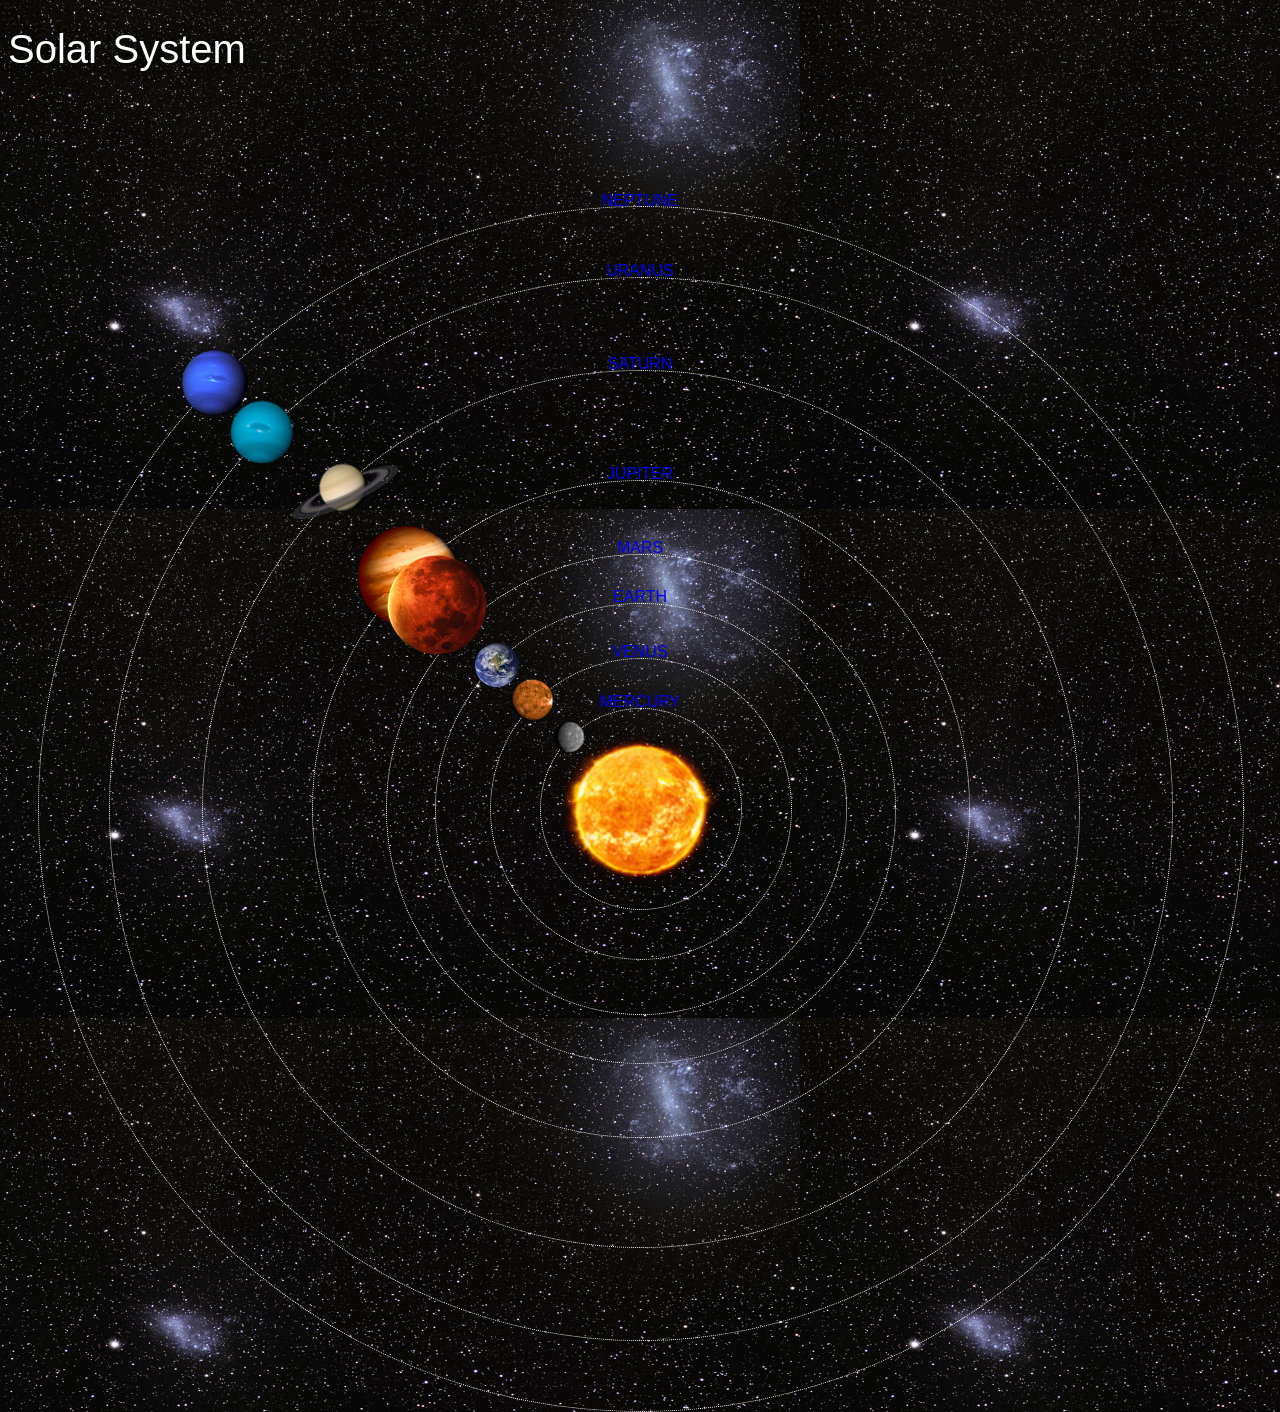
<file: index.html>
<!DOCTYPE html>
<html>
    <head>
        <title>Solar System</title>
        <link rel="stylesheet"href="style.css" />
    
    
    </head>
    <body>
    <div id="container">
        <h1>Solar System</h1>
       <a href="sun.html" ><img src="images/sun.png" id="sun"/></a>
        
        <div id="neptune-orbit">
       <a href="neptune.html" ><img src="images/neptune.png" id="neptune"/></a>
        </div>
        <div id="neptune-label" class="label-box">
            <a href="neptune.html">NEPTUNE</a>
        
        </div>
        <div id="uranus-orbit">
            <a href="uranus.html"><img src="images/uranus.png" id="uranus"/></a> 
        </div>
        <div id="uranus-label" class="label-box">
            <a href="uranus.html">URANUS</a>
        
        </div>
         <div id="saturn-orbit">
            <a href="saturn.html"><img src="images/saturn.png" id="saturn"/></a> 
        </div>
        <div id="saturn-label" class="label-box">
            <a href="saturn.html">SATURN</a>
        
        </div>
         <div id="jupiter-orbit">
            <a href="jupiter.html"><img src="images/jupiter.png" id="jupiter"/></a> 
        </div>
        <div id="jupiter-label" class="label-box">
            <a href="jupiter.html">JUPITER</a>
        </div>
         <div id="mars-orbit">
            <a href="#"><img src="images/mars.png" id="mar"/></a> 
        </div>
        <div id="mars-label" class="label-box">
            <a href="mars.html">MARS</a>
        </div>
         <div id="earth-orbit">
            <a href="earth.html"><img src="images/earth.png" id="earth"/></a> 
        </div>
        <div id="earth-label" class="label-box">
            <a href="earth.html">EARTH</a>
        </div>
              <div id="venus-orbit">
            <a href="venus.html"><img src="images/venus.png" id="venus"/></a> 
        </div>
        <div id="venus-label" class="label-box">
            <a href="venus.html">VENUS</a>
        </div>
              <div id="mercury-orbit">
            <a href="mercury.html"><img src="images/mercury.png" id="mercury"/></a> 
        </div>
        <div id="mercury-label" class="label-box">
            <a href="mercury.html">MERCURY</a>
        </div>
        </div>
        
    </body>




</html>
</file>
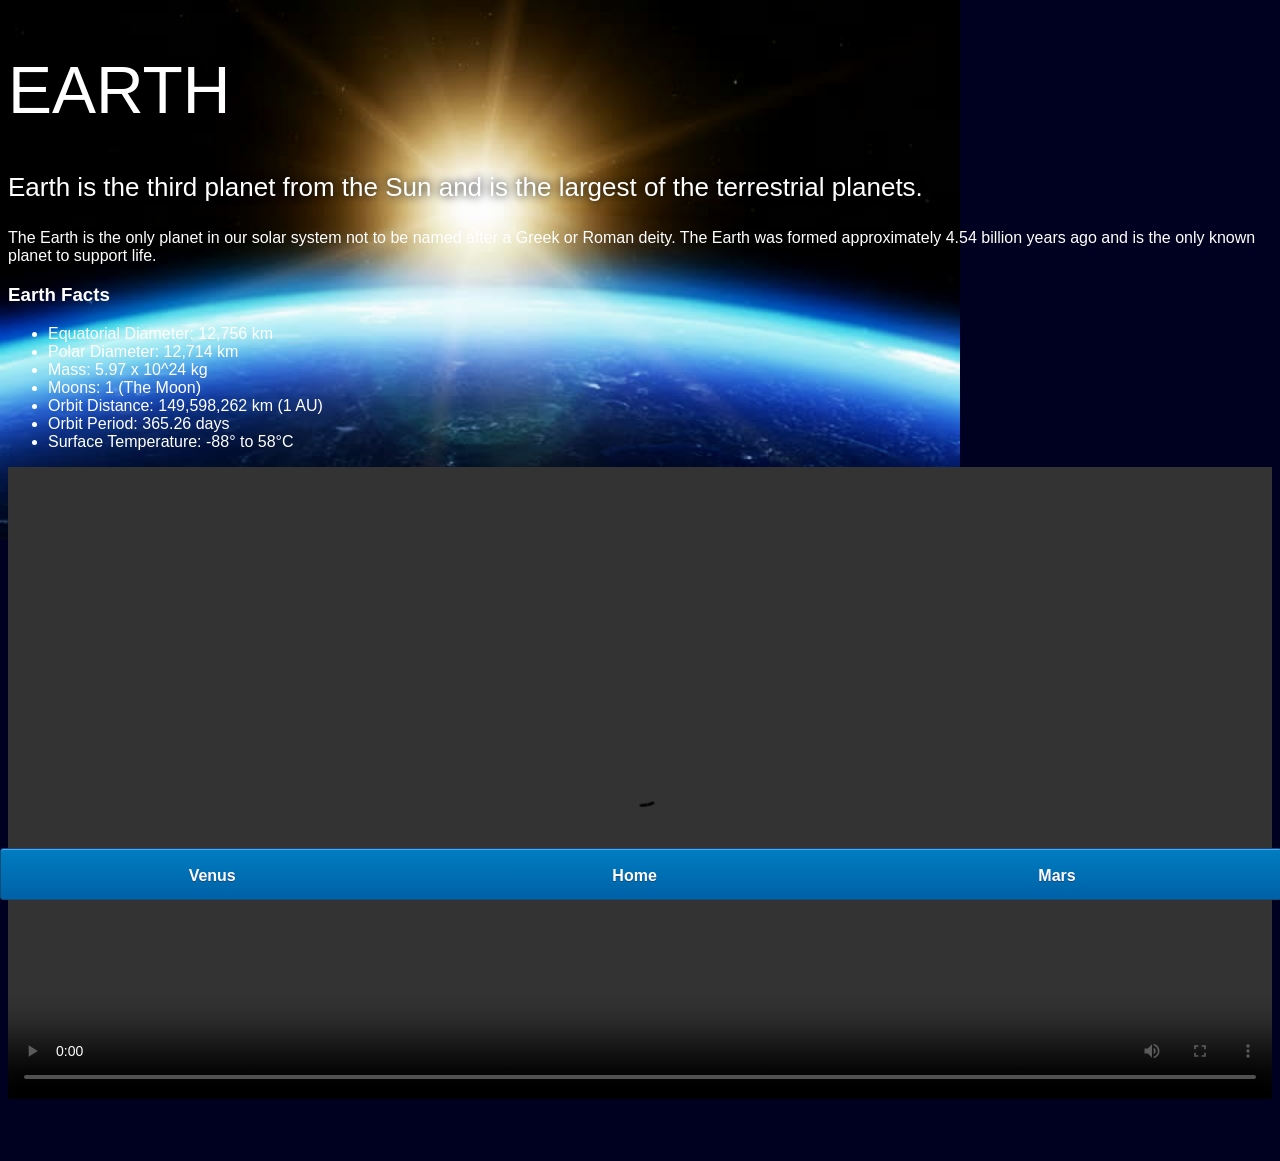
<file: earth.html>
<!DOCTYPE html>
<html>
    <head>
        <title>Solar System</title>
        <link rel="stylesheet"href="style-pages.css" />
    
    
    </head>
    <body>
        <div id="main">
        <div id="content">
            <h1>Earth</h1>
                <p class="intro">
                    Earth is the third planet from the Sun and is the largest of the terrestrial planets. 
                </p>             

                <p>
                    The Earth is the only planet in our solar system not to be named after a Greek or Roman deity. The Earth was formed approximately 4.54 billion years ago and is the only known planet to support life.
                </p>

                <h3>Earth Facts</h3>
                <ul>
                    <li>Equatorial Diameter:	12,756 km</li>
                    <li>Polar Diameter:	12,714 km</li>
                    <li>Mass:	5.97 x 10^24 kg</li>
                    <li>Moons:	1 (The Moon)</li>
                    <li>Orbit Distance:	149,598,262 km (1 AU)</li>
                    <li>Orbit Period:	365.26 days</li>
                    <li>Surface Temperature:	-88&deg; to 58&deg;C</li>
                </ul>
                <video id="video" controls>
                    <source src="videos/earth-video.mp4" type="video/mp4">
                </video>
            </div>
               <div id="tabs-bottom">
                    <a href="venus.html">Venus</a>
                    <a href="index.html">Home</a>
                    <a href="mars.html">Mars</a>
                            </div>
        </div>
    </body>
</html>
</file>
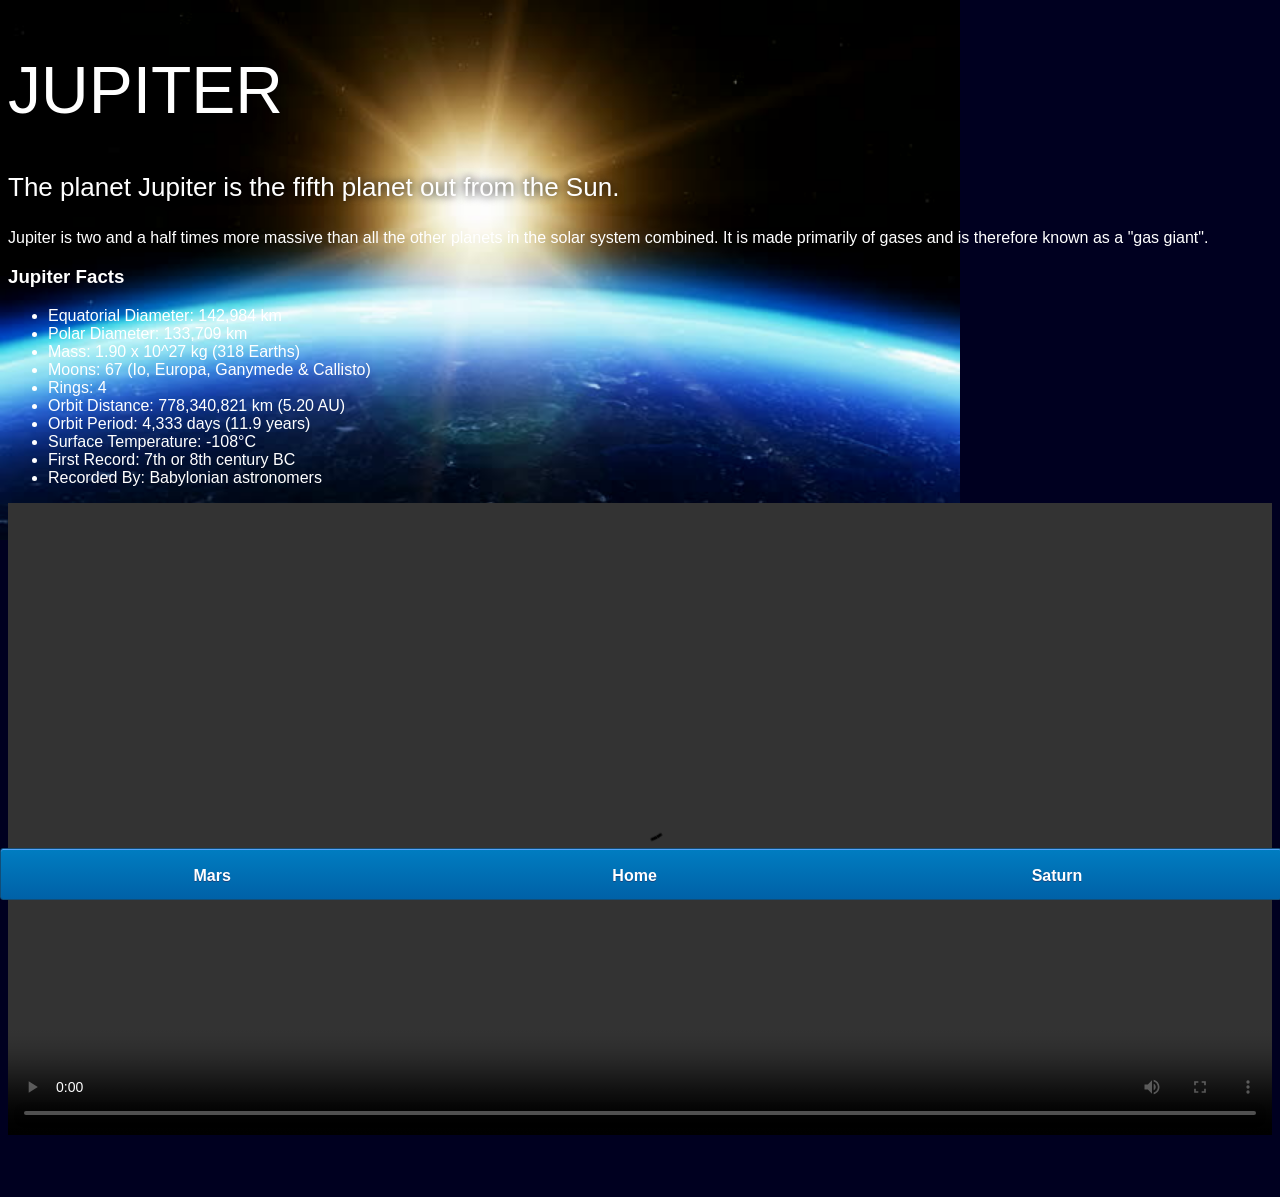
<file: jupiter.html>
<!DOCTYPE html>
<html>
    <head>
        <title>Solar System</title>
        <link rel="stylesheet"href="style-pages.css" />
    
    
    </head>
    <body>
        <div id="main">
            <div id="content">
                <h1>Jupiter</h1>
                <p class="intro">
                    The planet Jupiter is the fifth planet out from the Sun.
                </p>             

                <p>
                    Jupiter is two and a half times more massive than all the other planets in the solar system combined. It is made primarily of gases and is therefore known as a "gas giant".
                </p>

                <h3>Jupiter Facts</h3>
                <ul>
                    <li>Equatorial Diameter:	142,984 km</li>
                    <li>Polar Diameter:	133,709 km</li>
                    <li>Mass:	1.90 x 10^27 kg (318 Earths)</li>
                    <li>Moons:	67 (Io, Europa, Ganymede & Callisto)</li>
                    <li>Rings:	4</li>
                    <li>Orbit Distance:	778,340,821 km (5.20 AU)</li>
                    <li>Orbit Period:	4,333 days (11.9 years)</li>
                    <li>Surface Temperature:	-108&deg;C</li>
                    <li>First Record:	7th or 8th century BC</li>
                    <li>Recorded By:	Babylonian astronomers</li>
                </ul>
                <video id="video" controls>
                    <source src="videos/jupiter-video.mp4" type="video/mp4">
                </video>
                
                
                    </div>
            <div id="tabs-bottom">
                <a href="mars.html">Mars</a>
                <a href="index.html">Home</a>
                <a href="saturn.html">Saturn</a>
            
            </div>
        </div>
    </body>
</html>
</file>
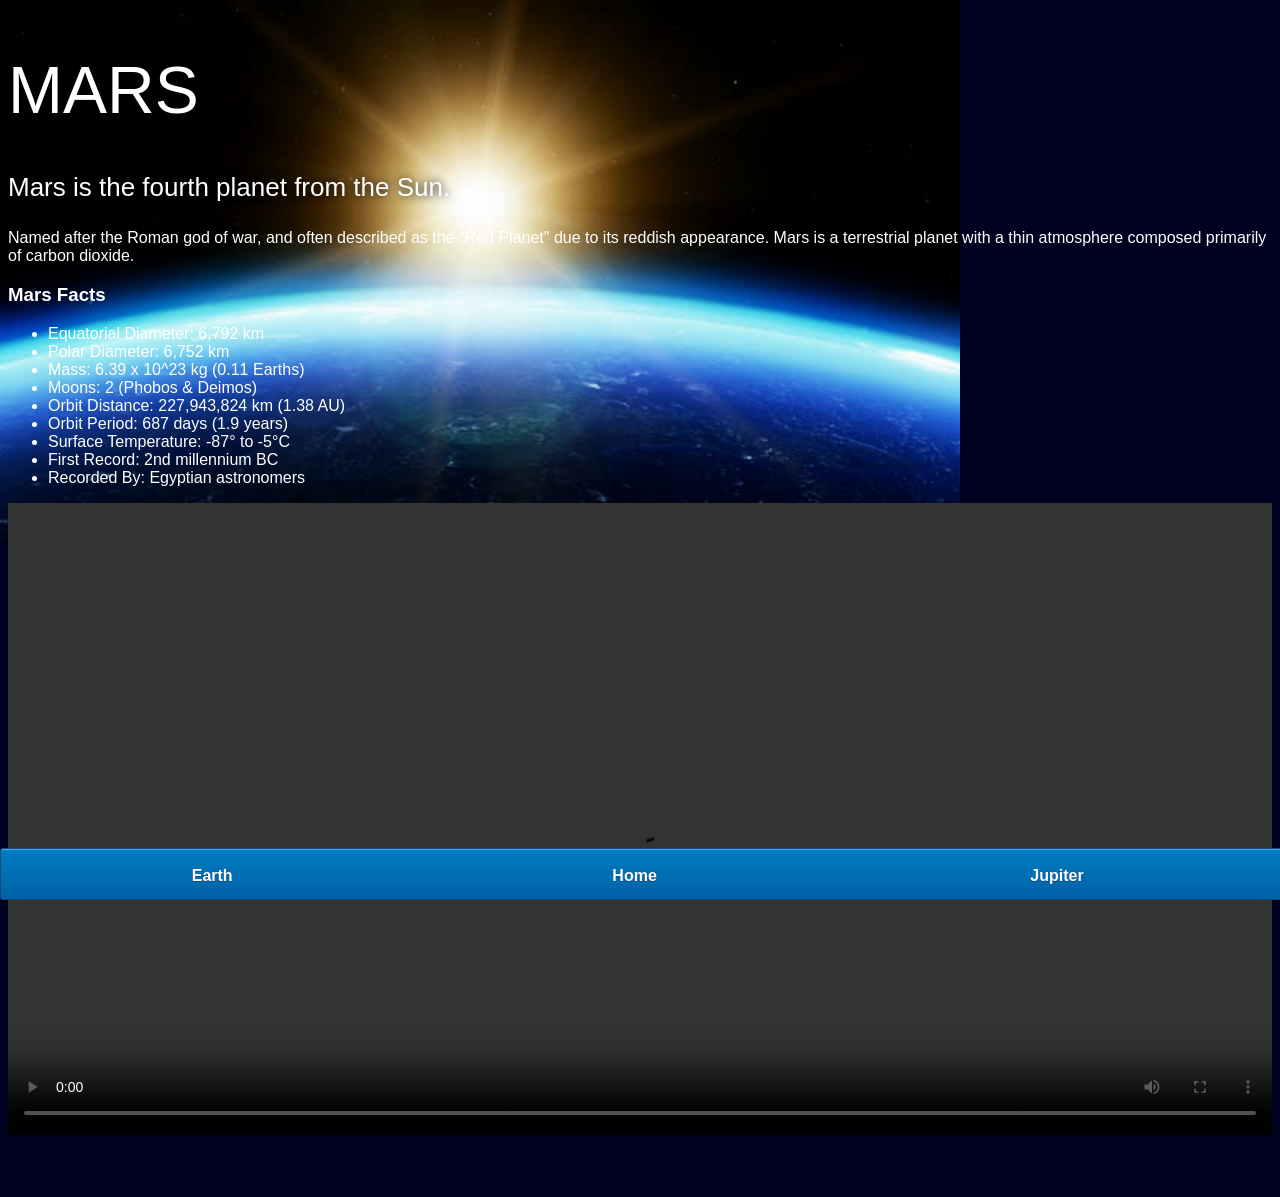
<file: mars.html>
<!DOCTYPE html>
<html>
    <head>
        <title>Solar System</title>
        <link rel="stylesheet"href="style-pages.css" />
    
    
    </head>
    <body>
        <div id="main">
        <div id="content">
            <h1>Mars</h1>
                <p class="intro">
                    Mars is the fourth planet from the Sun.  
                </p>             

                <p>
                    Named after the Roman god of war, and often described as the "Red Planet" due to its reddish appearance. Mars is a terrestrial planet with a thin atmosphere composed primarily of carbon dioxide.
                </p>

                <h3>Mars Facts</h3>
                <ul>
                    <li>Equatorial Diameter:	6,792 km</li>
                    <li>Polar Diameter:	6,752 km</li>
                    <li>Mass:	6.39 x 10^23 kg (0.11 Earths)</li>
                    <li>Moons:	2 (Phobos & Deimos)</li>
                    <li>Orbit Distance:	227,943,824 km (1.38 AU)</li>
                    <li>Orbit Period:	687 days (1.9 years)</li>
                    <li>Surface Temperature:	-87&deg; to -5&deg;C</li>
                    <li>First Record:	2nd millennium BC</li>
                    <li>Recorded By:	Egyptian astronomers</li>
                </ul>
                <video id="video" controls>
                    <source src="videos/mars-video.mp4" type="video/mp4">
                </video>
            
            </div>
            <div id="tabs-bottom">
                <a href="earth.html">Earth</a>
                <a href="index.html">Home</a>
                <a href="jupiter.html">Jupiter</a>
                  </div>
        </div>
    </body>
</html>
</file>
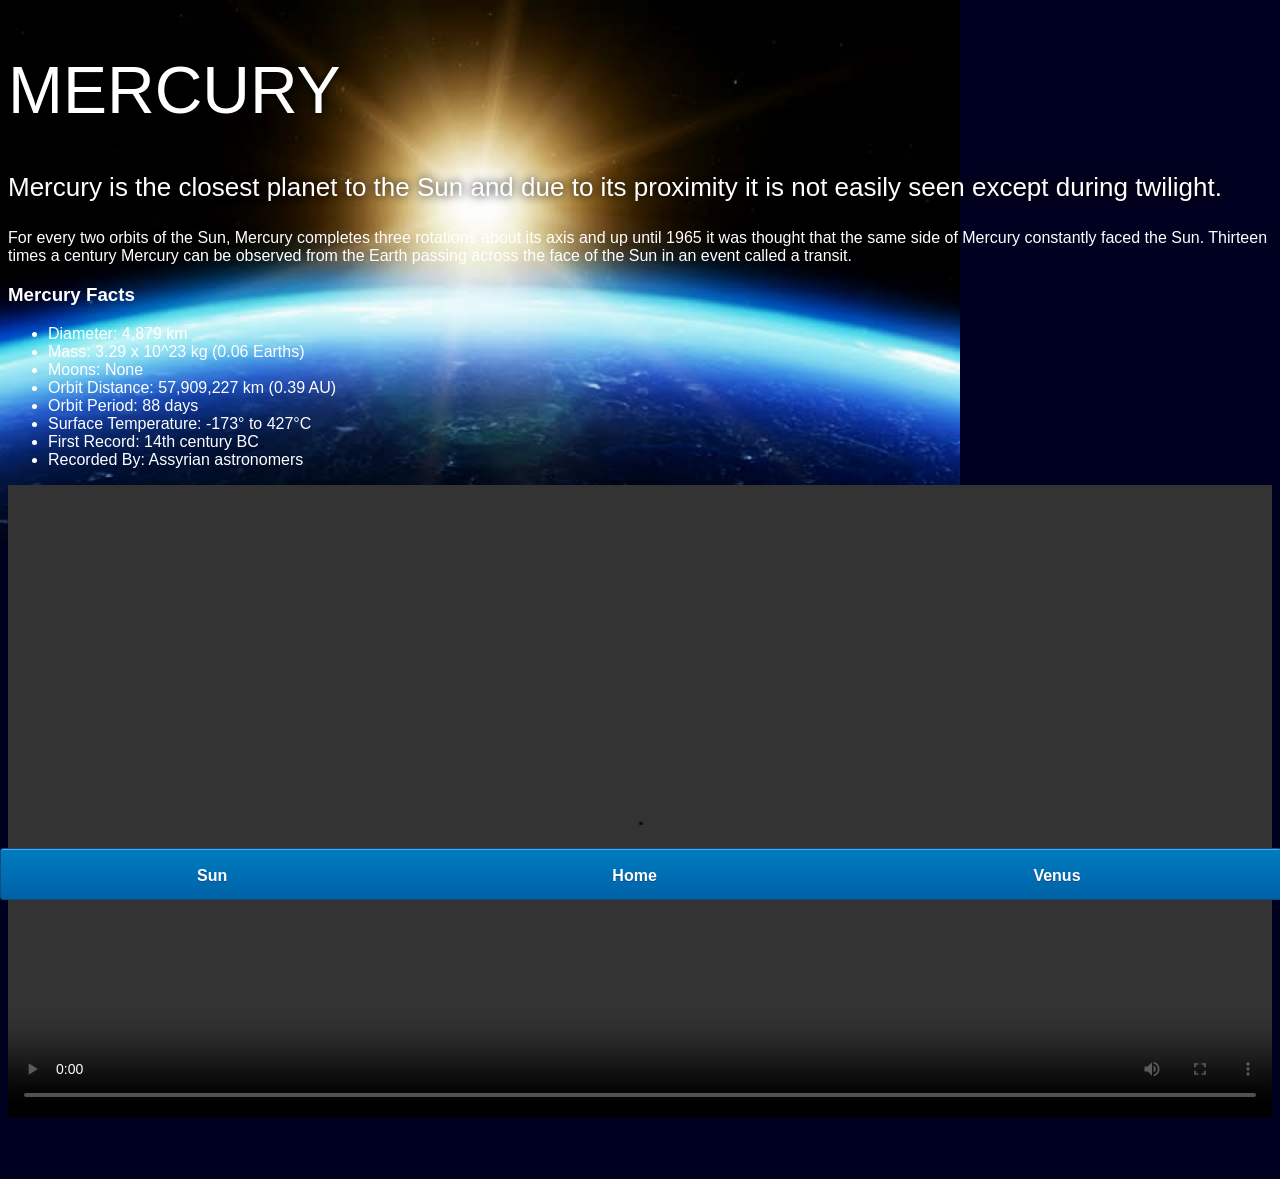
<file: mercury.html>
<!DOCTYPE html>
<html>
    <head>
        <title>Solar System</title>
        <link rel="stylesheet"href="style-pages.css" />
    
    
    </head>
    <body>
        <div id="main">
        <div id="content">
           <h1>Mercury</h1>
                <p class="intro">
                    Mercury is the closest planet to the Sun and due to its proximity it is not easily seen except during twilight. 
                </p>             

                <p>
                    For every two orbits of the Sun, Mercury completes three rotations about its axis and up until 1965 it was thought that the same side of Mercury constantly faced the Sun. Thirteen times a century Mercury can be observed from the Earth passing across the face of the Sun in an event called a transit.
                </p>

                <h3>Mercury Facts</h3>
                <ul>
                    <li>Diameter:	4,879 km</li>
                    <li>Mass:	3.29 x 10^23 kg (0.06 Earths)</li>
                    <li>Moons:	None</li>
                    <li>Orbit Distance:	57,909,227 km (0.39 AU)</li>
                    <li>Orbit Period:	88 days</li>
                    <li>Surface Temperature:	-173&deg; to 427&deg;C</li>
                    <li>First Record:	14th century BC</li>
                    <li>Recorded By:	Assyrian astronomers</li>
                </ul>
                <video id="video" controls>
                    <source src="videos/mercury-video.mp4" type="video/mp4">
                </video>
            </div>
            <div id="tabs-bottom">
                <a href="sun.html">Sun</a>
                <a href="index.html">Home</a>
                <a href="venus.html">Venus</a> 
            </div>
        
        </div>
        
    </body>
</html>
</file>
<file: style.css>
body{
    width: 100%;
    height: 100%;
    background: url('images/space.png');
    overflow: hidden;
}

h1{
    font-family: sans-serif;
    font-weight: 100;
    font-size: 40px;
    text-shadow: 0 0 10px #000000;
    color: white;
}



/*===============================SUN===================================*/

#sun{
    position: absolute;
    z-index: 1000;
    width: 160px;
    bottom: 10px;
    left: 50%;
    margin-left: -80px;
}



/*===============================NEPTUNE===================================*/

#neptune{
    width: 66px;
    height: 66px;
    margin: 143px;
    z-index: 1000;
    animation: spin-right 14s linear infinite;
    -webkit-animation:spin-right 14s linear infinite;
      
}


#neptune-orbit{
    position: absolute;
    width: 1204px;
    height: 1204px;
    bottom: -512px;
    left: 50%;
    margin-left: -602px;
    border: 1px dotted white;
    border-radius: 50%;
    animation: spin-left 14s linear infinite;
     -webkit-animation: spin-left 14s linear infinite;
   
}

#neptune-label{
    bottom: 690px;
}


/*===============================URANUS===================================*/

#uranus{
    width: 66px;
    height: 66px;
    margin: 120px;
    z-index: 1000;
    animation: spin-right 8s linear infinite;
    -webkit-animation:spin-right 8s linear infinite;
      
}


#uranus-orbit{
    position: absolute;
    width: 1062px;
    height: 1062px;
    bottom: -441px;
    left: 50%;
    margin-left: -531px;
    border: 1px dotted white;
    border-radius: 50%;
    animation: spin-left 15s linear infinite;
     -webkit-animation: spin-left 15s linear infinite;
   
}
#uranus-label{
    bottom: 620px;
}
  

/*===============================SATURN===================================*/

#saturn{
    width: 110px;
    margin: 85px;
    z-index: 1000;
    animation: spin-right 13s linear infinite;
    -webkit-animation:spin-right 13s linear infinite;
      
}


#saturn-orbit{
    position: absolute;
    width: 876px;
    height: 876px;
    bottom: -348px;
    left: 50%;
    margin-left: -438px;
    border: 1px dotted white;
    border-radius: 50%;
    animation: spin-left 13s linear infinite;
     -webkit-animation: spin-left 13s linear infinite;
   
}
#saturn-label{
    bottom: 527px;
}


/*===============================JUPITER===================================*/

#jupiter{
    width: 100px;
    height: 100px;
    margin: 45px;
    z-index: 1000;
    animation: spin-right 10s linear infinite;
    -webkit-animation:spin-right 10s linear infinite;
      
}


#jupiter-orbit{
    position: absolute;
    width: 656px;
    height: 656px;
    bottom: -238px;
    left: 50%;
    margin-left: -328px;
    border: 1px dotted white;
    border-radius: 50%;
    animation: spin-left 10s linear infinite;
     -webkit-animation: spin-left 10s linear infinite;
   
}
#jupiter-label{
    bottom: 417px;
}

/*==================== MARS ====================*/

#mars {
    width: 38px;
    height: 38px;
    margin: 55px;
    z-index: 1000;
    animation: spin-right 3s linear infinite;
    -webkit-animation: spin-right 3s linear infinite;
}

#mars-orbit {
    position: absolute;
    width: 508px;
    height: 508px;
    bottom: -164px;
    left: 50%;
    margin-left: -254px;
    border: 1px dotted white;
    border-radius: 50%;
    animation: spin-left 8s linear infinite;
    -webkit-animation: spin-left 8s linear infinite;
}

#mars-label{
    bottom: 343px;
}

/*==================== EARTH ====================*/

#earth {
    width: 50px;
    height: 50px;
    margin: 36px;
    z-index: 1000;
    animation: spin-right 3s linear infinite;
    -webkit-animation: spin-right 3s linear infinite;
}

#earth-orbit {
    position: absolute;
    width: 410px;
    height: 410px;
    bottom: -115px;
    left: 50%;
    margin-left: -205px;
    border: 1px dotted white;
    border-radius: 50%;
    animation: spin-left 7s linear infinite;
    -webkit-animation: spin-left 7s linear infinite;
}

#earth-label{
    bottom: 294px;
}

/*==================== VENUS ====================*/

#venus {
    width: 50px;
    height: 50px;
    margin: 16px;
    z-index: 1000;
}

#venus-orbit {
    position: absolute;
    width: 300px;
    height: 300px;
    bottom: -60px;
    left: 50%;
    margin-left: -150px;
    border: 1px dotted white;
    border-radius: 50%;
    animation: spin-left 6s linear infinite;
    -webkit-animation: spin-left 6s linear infinite;
}

#venus-label{
    bottom: 239px;
}

/*==================== MERCURY ====================*/

#mercury {
    width: 40px;
    height: 40px;
    margin: 8px;
    z-index: 1000;
}


#mercury-orbit {
    position: absolute;
    z-index: 1;
    width: 200px;
    height: 200px;
    bottom: -10px;
    left: 50%;
    margin-left: -100px;
    border: 1px dotted white;
    border-radius: 50%;
    animation: spin-left 5s linear infinite;
    -webkit-animation: spin-left 5s linear infinite;
}

#mercury-label{
    bottom: 189px;
}
    
/*===============================PLEASE REMOVE===================================*/

#container{
transform: scale (0.8, 0.8) translate(0, 700px);
}



/*===============================LABEL BOX ===================================*/

.label-box{
    position: absolute;
    width: 150px;
    left: 50%;
    margin-left: -75px;
    text-align: center;
    color: white;
    font-weight: 100;
    font-family: sans-serif;
    
}

.label-box a{
    text-decoration: none;
    padding: 0;
    margin: 0;
}

.label-box a:visited{
    color:  white;
}


/*===============================ANIMATION ===================================*/

@keyframes spin-left{
    100%{
        transform: rotate(-360deg);
        -webkit-transform: rotate(-360deg);
    }
}

@keyframes spin-right{
    100%{
        transform: rotate(360deg);
        -webkit-transform: rotate(360deg);
    }
}
</file>
<file: style-pages.css>
body{
    margin: 0;
    padding: 0;
    width: 100%;
    background-color: #000020;
    font-family: sans-serif;
    background-image: url('images/earth-sunrise.jpg');
    background-repeat: no-repeat;
    background-size: 75%;
    color: #ffffff;
}

h1{
    font-weight: 100;
    font-size: 66px;
    text-shadow: 0 0 10px #000000;
    text-transform: uppercase;
}

p.intro{
    font-size: 26px;
    font-weight: 200;
    text-shadow: 0 0 10px #000000;
}


#content{
    margin-bottom: 50px;
    padding: 8px;
}


#video{
    width: 100%;
        
}

/*=======================================BOTTOM TABS=======================================*/
#tabs-bottom{
    position: fixed;
    bottom: 0;
    left: 0;
    z-index: 500;
    display: inline-block;
    width: 100%;
    height: 50px;
    
    box-shadow: inset 0px 1px 0px 0px #54a3f7;
    background: linear-gradient(#007dc1, #0061a7);
    border-radius: 3px;
    border: 1px solid #124d77;
}

#tabs-bottom a{
    float: left;
    display: block;
    width: 33%;
    height: 35px;
    font-weight: 700;
    color: white;
    text-align: center;
    text-decoration: none;
    text-shadow: 0px 1px 0px #154682;
    padding-top: 18px;
}
</file>
